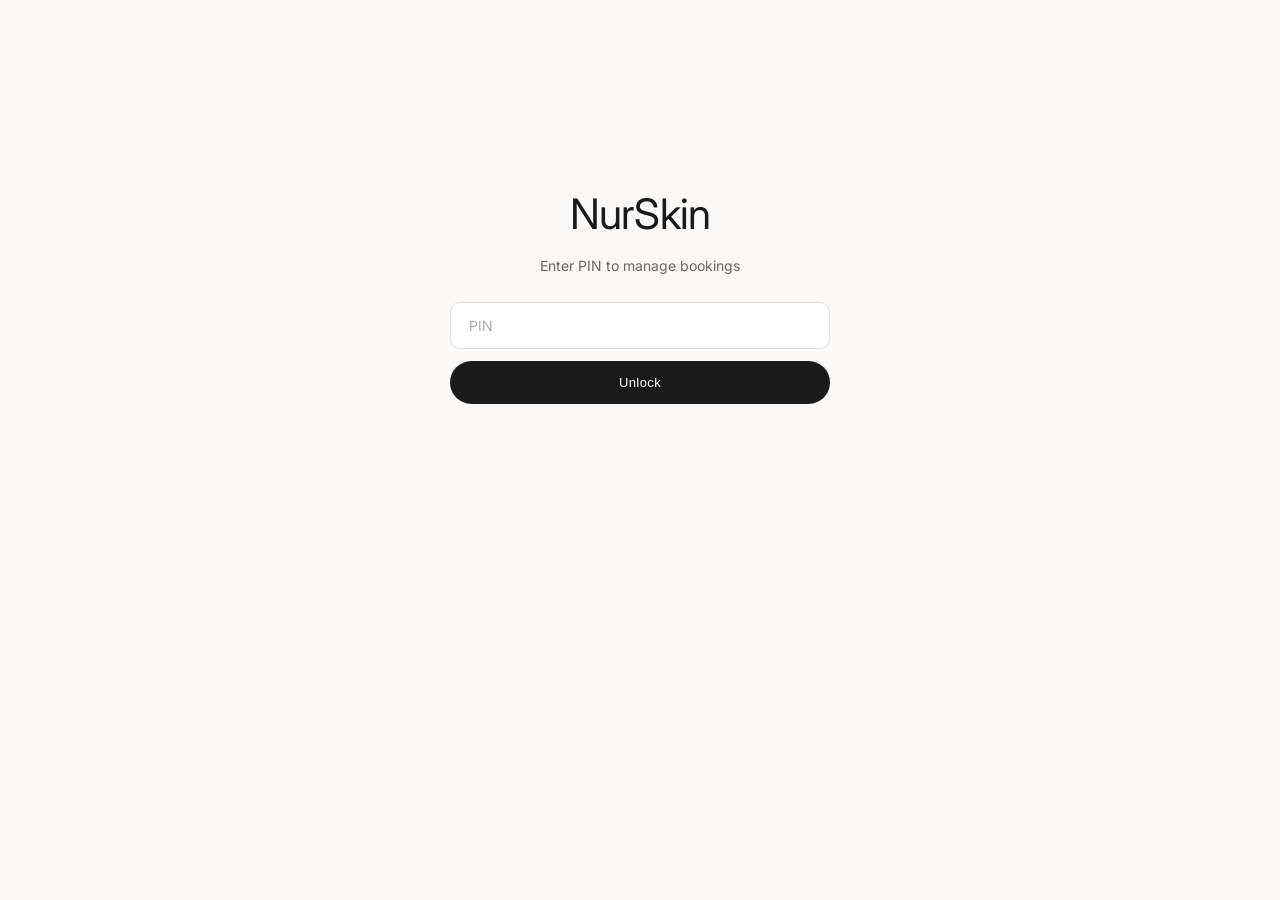
<file: static/admin.html>
<!DOCTYPE html>
<html lang="en">
<head>
<meta charset="UTF-8">
<meta name="viewport" content="width=device-width, initial-scale=1.0">
<title>NurSkin — Admin</title>
<link rel="stylesheet" href="/static/styles.css">
<link rel="preconnect" href="https://fonts.googleapis.com">
<link href="https://fonts.googleapis.com/css2?family=Inter:wght@300;400;500;600&display=swap" rel="stylesheet">
</head>
<body class="admin-body">
<section class="section">
  <div class="container wide">
    <div id="login-screen" class="admin-login">
      <h2>NurSkin</h2>
      <p class="text-muted" style="font-size:14px;margin-bottom:24px">Enter PIN to manage bookings</p>
      <input type="password" id="admin-pin" class="form-input" placeholder="PIN" />
      <button onclick="login()" class="btn-primary btn-full">Unlock</button>
      <p id="login-error" class="error" style="display:none;margin-top:12px">Wrong PIN</p>
    </div>

    <div id="admin-panel" style="display:none">
      <div class="admin-header">
        <h2>NurSkin <span style="color:var(--text3)">admin</span></h2>
        <button onclick="document.getElementById('login-screen').style.display='block';document.getElementById('admin-panel').style.display='none'" class="btn-secondary sm">Lock</button>
      </div>

      <div id="stats-grid" class="stats-grid"></div>
      <div id="fee-summary" class="fee-summary"></div>

      <h3 style="font-size:15px;font-weight:500;margin-bottom:16px;margin-top:32px">Availability</h3>
      <div style="background:var(--surface);border:1px solid var(--border);border-radius:var(--radius2);padding:20px;margin-bottom:28px">
        <div style="display:flex;gap:10px;flex-wrap:wrap;align-items:end">
          <div>
            <label style="font-size:11px;letter-spacing:0.08em;color:var(--text3);text-transform:uppercase;display:block;margin-bottom:4px">Block a day</label>
            <input type="date" id="block-date" class="form-input" style="width:180px;padding:10px 14px;margin:0" />
          </div>
          <button onclick="blockDay()" class="btn-sm btn-ok" style="padding:10px 20px">Block day</button>
          <div>
            <label style="font-size:11px;letter-spacing:0.08em;color:var(--text3);text-transform:uppercase;display:block;margin-bottom:4px">Block a time</label>
            <div style="display:flex;gap:6px">
              <input type="date" id="block-time-date" class="form-input" style="width:160px;padding:10px 14px;margin:0" />
              <select id="block-time-slot" class="form-input" style="width:100px;padding:10px 14px;margin:0">
                <option>09:00</option><option>10:00</option><option>11:00</option><option>12:00</option>
                <option>13:00</option><option>14:00</option><option>15:00</option><option>16:00</option><option>17:00</option>
              </select>
            </div>
          </div>
          <button onclick="blockTime()" class="btn-sm btn-danger" style="padding:10px 20px">Block time</button>
        </div>
        <div id="blocked-list" style="margin-top:16px;font-size:13px;color:var(--text2)"><span class="loading">Loading blocked slots…</span></div>
      </div>

      <h3 style="font-size:15px;font-weight:500;margin-bottom:16px">All bookings</h3>
      <div id="bookings-table" class="table-wrap"><p class="loading">Loading…</p></div>

      <div class="admin-help">
        <h4>How it works</h4>
        <p><strong>No-show fee:</strong> When a client books, their card is saved as a guarantee — nothing is charged at booking. If they cancel or don't show, the 25% fee is billed automatically via Stripe.</p>
        <p><strong>Photos:</strong> <a href="/upload" style="color:var(--accent)">Upload treatment photos here</a> to show on the homepage gallery.</p>
        <p><strong>Statuses:</strong> <code>confirmed</code> <span style="color:var(--text3)">→</span> <code>completed</code> <span style="color:var(--text3)">|</span> <code>no_show</code> (fee charged) <span style="color:var(--text3)">|</span> <code>cancelled</code></p>
      </div>
    </div>
  </div>
</section>

<script>
let pin = '';

function login() {
  pin = document.getElementById('admin-pin').value;
  loadDashboard();
}

async function loadDashboard() {
  try {
    const [statsRes, bookingsRes] = await Promise.all([
      fetch(`/api/stats?pin=${encodeURIComponent(pin)}`),
      fetch(`/api/bookings?pin=${encodeURIComponent(pin)}`),
    ]);

    if (statsRes.status === 401 || bookingsRes.status === 401) {
      document.getElementById('login-error').style.display = 'block';
      return;
    }

    document.getElementById('login-screen').style.display = 'none';
    document.getElementById('admin-panel').style.display = 'block';

    const stats = await statsRes.json();
    const bookings = await bookingsRes.json();

    renderStats(stats);
    renderFeeSummary(bookings);
    renderBookings(bookings);
    loadBlocked();
    // Set min dates on block inputs
    const today = new Date().toISOString().split('T')[0];
    document.getElementById('block-date').min = today;
    document.getElementById('block-time-date').min = today;
  } catch (e) {
    document.getElementById('login-error').textContent = 'Connection error';
    document.getElementById('login-error').style.display = 'block';
  }
}

// ── Availability (Blocked Slots) ─────────────
async function loadBlocked() {
  try {
    const res = await fetch(`/api/blocked-slots?pin=${encodeURIComponent(pin)}`);
    if (!res.ok) return;
    const slots = await res.json();
    const container = document.getElementById('blocked-list');
    if (slots.length === 0) {
      container.innerHTML = '<span style="opacity:0.5">No blocked dates or times.</span>';
      return;
    }
    container.innerHTML = slots.map(s => {
      const label = s.time ? `${s.date} at ${s.time}` : `${s.date} (all day)`;
      return `<span style="display:inline-block;background:var(--accent-light);color:var(--text);padding:4px 12px;border-radius:999px;margin:0 6px 6px 0;font-size:12px">
        ${label} <a href="#" onclick="unblock(${s.id});return false" style="color:var(--accent2);text-decoration:none;margin-left:4px">✕</a>
      </span>`;
    }).join('');
  } catch (e) {}
}

async function blockDay() {
  const date = document.getElementById('block-date').value;
  if (!date) return;
  await fetch(`/api/blocked-slots?pin=${encodeURIComponent(pin)}`, {
    method: 'POST',
    headers: {'Content-Type': 'application/json'},
    body: JSON.stringify({date}),
  });
  document.getElementById('block-date').value = '';
  loadBlocked();
}

async function blockTime() {
  const date = document.getElementById('block-time-date').value;
  const time = document.getElementById('block-time-slot').value;
  if (!date) return;
  await fetch(`/api/blocked-slots?pin=${encodeURIComponent(pin)}`, {
    method: 'POST',
    headers: {'Content-Type': 'application/json'},
    body: JSON.stringify({date, time}),
  });
  document.getElementById('block-time-date').value = '';
  loadBlocked();
}

async function unblock(id) {
  await fetch(`/api/blocked-slots/${id}?pin=${encodeURIComponent(pin)}`, { method: 'DELETE' });
  loadBlocked();
}

function renderStats(s) {
  document.getElementById('stats-grid').innerHTML = `
    <div class="stat-card"><span class="stat-num">${s.total_bookings}</span><span class="stat-label">Total</span></div>
    <div class="stat-card"><span class="stat-num">${s.today_bookings}</span><span class="stat-label">Today</span></div>
    <div class="stat-card"><span class="stat-num">${s.confirmed}</span><span class="stat-label">Upcoming</span></div>
    <div class="stat-card"><span class="stat-num">${s.no_shows}</span><span class="stat-label">No-shows</span></div>
    <div class="stat-card"><span class="stat-num">${s.completed}</span><span class="stat-label">Completed</span></div>
    <div class="stat-card"><span class="stat-num">${s.cancelled}</span><span class="stat-label">Cancelled</span></div>
  `;
}

function renderFeeSummary(bookings) {
  const unpaidNoShows = bookings.filter(b => b.status === 'no_show' && !b.no_show_fee_paid);
  const totalOwed = unpaidNoShows.reduce((sum, b) => sum + (b.cancellation_fee_amount || 0), 0);
  const totalCollected = bookings.filter(b => b.no_show_fee_paid).reduce((sum, b) => sum + (b.cancellation_fee_amount || 0), 0);

  if (unpaidNoShows.length === 0 && totalCollected === 0) {
    document.getElementById('fee-summary').innerHTML = '';
    return;
  }

  document.getElementById('fee-summary').innerHTML = `
    <div class="fee-cards">
      <div class="fee-card ${unpaidNoShows.length > 0 ? 'warn' : ''}">
        <span class="fee-amount">£${totalOwed.toFixed(2)}</span>
        <span class="fee-label">Uncollected fees (${unpaidNoShows.length})</span>
      </div>
      <div class="fee-card fee-paid">
        <span class="fee-amount">£${totalCollected.toFixed(2)}</span>
        <span class="fee-label">Fees collected</span>
      </div>
    </div>
  `;
}

function renderBookings(bookings) {
  const container = document.getElementById('bookings-table');
  if (bookings.length === 0) {
    container.innerHTML = '<p class="text-muted" style="font-size:14px">No bookings yet.</p>';
    return;
  }

  const statusBadge = (s) => {
    const colors = {
      pending_payment: 'badge-yellow',
      confirmed: 'badge-blue',
      completed: 'badge-green',
      cancelled: 'badge-gray',
      no_show: 'badge-red',
    };
    return `<span class="badge ${colors[s] || 'badge-gray'}">${s.replace('_', ' ')}</span>`;
  };

  container.innerHTML = `
    <table class="admin-table">
      <thead><tr>
        <th>Date</th><th>Time</th><th>Client</th><th>Service</th><th>Price</th><th>Status</th><th>Fee</th><th></th>
      </tr></thead>
      <tbody>
        ${bookings.map(b => `
          <tr>
            <td style="font-size:12px">${b.booking_date}</td>
            <td>${b.booking_time}</td>
            <td><strong style="font-weight:500">${b.client_name}</strong><br><span class="text-muted small">${b.client_email || ''}</span></td>
            <td>${b.service_name}</td>
            <td>£${b.service_price}</td>
            <td>${statusBadge(b.status)}</td>
            <td style="font-size:12px">${b.cancellation_fee_charged ? `£${b.cancellation_fee_amount?.toFixed(2) || '0.00'}${b.no_show_fee_paid ? ' ✓' : ' ✗'}` : '—'}</td>
            <td>
              ${b.status === 'confirmed' ? `
                <button onclick="markStatus(${b.id},'completed')" class="btn-sm btn-ok">Done</button>
                <button onclick="markNoShow(${b.id})" class="btn-sm btn-danger">No-show</button>
              ` : ''}
              ${b.status === 'no_show' && !b.no_show_fee_paid ? '<span class="text-muted small">Unpaid</span>' : ''}
            </td>
          </tr>
        `).join('')}
      </tbody>
    </table>
  `;
}

async function markStatus(id, status) {
  await fetch(`/api/bookings/${id}/status?pin=${encodeURIComponent(pin)}&status=${status}`, { method: 'PUT' });
  loadDashboard();
}

async function markNoShow(id) {
  if (!confirm('Mark as no-show and charge the 25% fee?')) return;
  await fetch(`/api/bookings/${id}/no-show?pin=${encodeURIComponent(pin)}`, { method: 'POST' });
  loadDashboard();
}
</script>
</body>
</html>
</file>
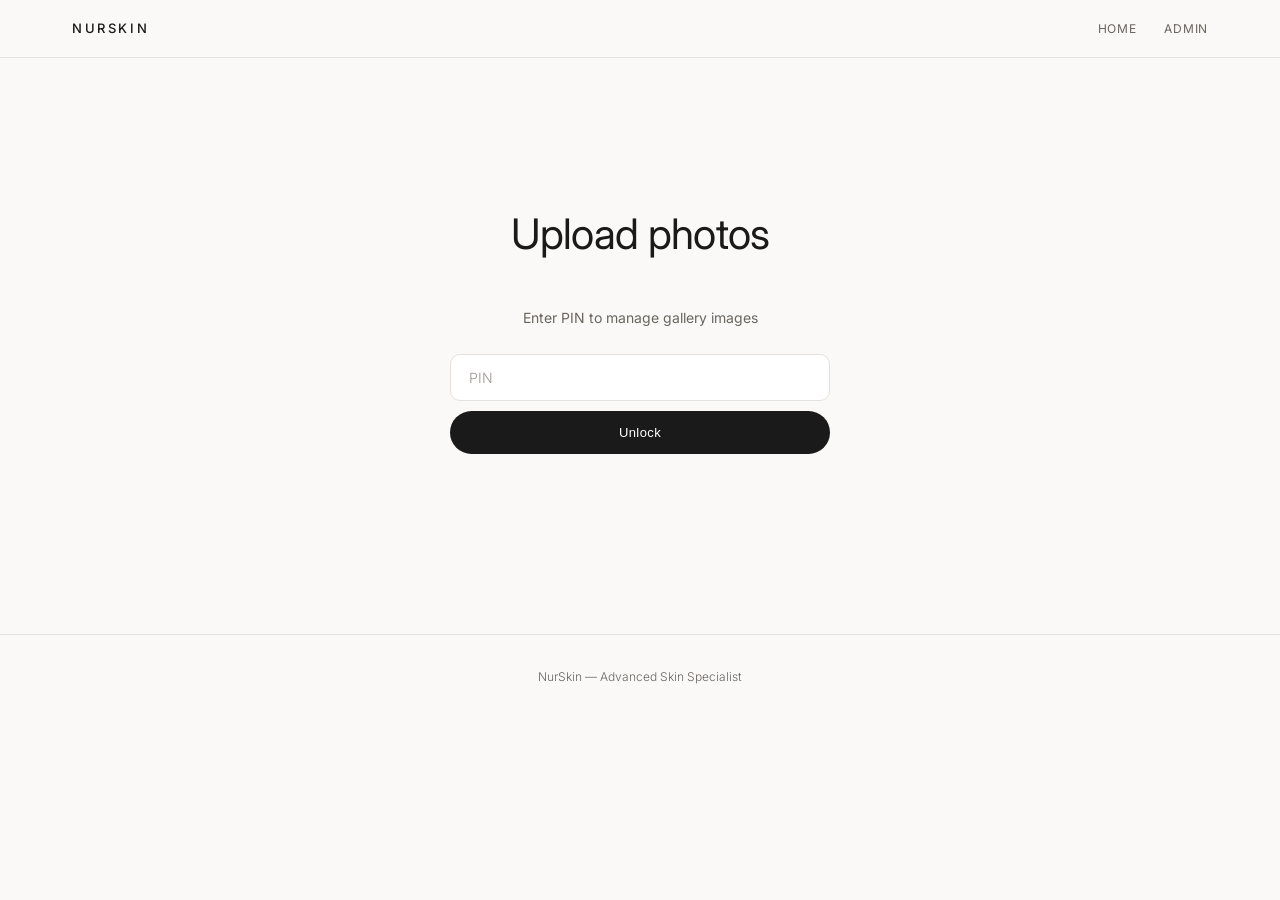
<file: static/upload.html>
<!DOCTYPE html>
<html lang="en">
<head>
<meta charset="UTF-8">
<meta name="viewport" content="width=device-width, initial-scale=1.0">
<title>NurSkin — Upload Photos</title>
<link rel="stylesheet" href="/static/styles.css">
<link rel="preconnect" href="https://fonts.googleapis.com">
<link href="https://fonts.googleapis.com/css2?family=Inter:wght@300;400;500;600&display=swap" rel="stylesheet">
<style>
.upload-page { padding-top: 120px; }
.drop-zone {
  border: 2px dashed var(--border2);
  border-radius: var(--radius);
  padding: 60px 20px;
  text-align: center;
  cursor: pointer;
  transition: all 0.2s;
  background: var(--surface);
}
.drop-zone:hover, .drop-zone.dragover {
  border-color: var(--accent);
  background: var(--accent-light);
}
.drop-zone-icon { font-size: 40px; margin-bottom: 12px; }
.drop-zone-text { font-size: 14px; color: var(--text2); font-weight: 300; }
.drop-zone-hint { font-size: 12px; color: var(--text3); margin-top: 6px; }
.preview-grid {
  display: grid;
  grid-template-columns: repeat(auto-fill, minmax(180px, 1fr));
  gap: 12px;
  margin-top: 24px;
}
.preview-item {
  position: relative;
  border-radius: var(--radius2);
  overflow: hidden;
  background: var(--surface);
  border: 1px solid var(--border);
}
.preview-item img {
  width: 100%;
  height: 180px;
  object-fit: cover;
  display: block;
}
.preview-label {
  padding: 8px 10px;
  font-size: 12px;
  color: var(--text2);
  text-align: center;
}
.upload-status { margin-top: 16px; font-size: 14px; color: var(--green); text-align: center; display: none; }
.gallery-admin { margin-top: 40px; }
.gallery-admin h3 { font-size: 15px; font-weight: 500; margin-bottom: 16px; }
.current-images { display: grid; grid-template-columns: repeat(auto-fill, minmax(180px, 1fr)); gap: 12px; }
.gallery-img-wrap {
  position: relative;
  border-radius: var(--radius2);
  overflow: hidden;
  background: var(--surface);
  border: 1px solid var(--border);
}
.gallery-img-wrap img { width: 100%; height: 180px; object-fit: cover; display: block; }
.delete-btn {
  position: absolute;
  top: 6px; right: 6px;
  background: rgba(0,0,0,0.6);
  color: white; border: none;
  width: 28px; height: 28px;
  border-radius: 50%;
  cursor: pointer;
  font-size: 14px;
  display: flex; align-items: center; justify-content: center;
  opacity: 0; transition: opacity 0.2s;
}
.gallery-img-wrap:hover .delete-btn { opacity: 1; }
.lock-screen {
  max-width: 380px; margin: 80px auto; text-align: center;
}
</style>
</head>
<body>
<nav>
  <div class="nav-inner">
    <a href="/" class="logo">NurSkin</a>
    <div class="nav-links">
      <a href="/">Home</a>
      <a href="/admin">Admin</a>
    </div>
  </div>
</nav>

<section class="section upload-page">
  <div class="container narrow">
    <div id="login-screen" class="lock-screen">
      <h2>Upload photos</h2>
      <p class="text-muted" style="font-size:14px;margin-bottom:24px">Enter PIN to manage gallery images</p>
      <input type="password" id="upload-pin" class="form-input" placeholder="PIN" />
      <button onclick="login()" class="btn-primary btn-full">Unlock</button>
      <p id="login-error" class="error" style="display:none;margin-top:12px">Wrong PIN</p>
    </div>

    <div id="upload-panel" style="display:none">
      <p class="section-tag">Gallery</p>
      <h2>Upload photos</h2>

      <div class="drop-zone" id="drop-zone">
        <div class="drop-zone-icon">📸</div>
        <p class="drop-zone-text">Drop your photos here</p>
        <p class="drop-zone-hint">or click to browse · JPG, PNG, WebP</p>
        <input type="file" id="file-input" accept="image/*" multiple style="display:none" />
      </div>

      <div id="preview-area" class="preview-grid"></div>
      <div id="upload-status" class="upload-status"></div>

      <div class="gallery-admin">
        <h3>Current gallery images</h3>
        <div id="current-gallery" class="current-images"><p class="loading">Loading…</p></div>
      </div>
    </div>
  </div>
</section>

<footer>
  <div class="container">
    <p>NurSkin — Advanced Skin Specialist</p>
  </div>
</footer>

<script>
let pin = '';

function login() {
  pin = document.getElementById('upload-pin').value;
  if (pin === '1337') {
    document.getElementById('login-screen').style.display = 'none';
    document.getElementById('upload-panel').style.display = 'block';
    loadGallery();
  } else {
    document.getElementById('login-error').style.display = 'block';
  }
}

// Drag & drop
const dropZone = document.getElementById('drop-zone');
const fileInput = document.getElementById('file-input');

dropZone.addEventListener('click', () => fileInput.click());
dropZone.addEventListener('dragover', (e) => { e.preventDefault(); dropZone.classList.add('dragover'); });
dropZone.addEventListener('dragleave', () => dropZone.classList.remove('dragover'));
dropZone.addEventListener('drop', (e) => {
  e.preventDefault();
  dropZone.classList.remove('dragover');
  if (e.dataTransfer.files.length) handleFiles(e.dataTransfer.files);
});
fileInput.addEventListener('change', () => {
  if (fileInput.files.length) handleFiles(fileInput.files);
});

function handleFiles(files) {
  const previewArea = document.getElementById('preview-area');
  previewArea.innerHTML = '';
  for (const file of files) {
    const reader = new FileReader();
    reader.onload = (e) => {
      const div = document.createElement('div');
      div.className = 'preview-item';
      div.innerHTML = `<img src="${e.target.result}" alt="${file.name}" /><div class="preview-label">${file.name}</div>`;
      previewArea.appendChild(div);
    };
    reader.readAsDataURL(file);
  }
  uploadFiles(files);
}

async function uploadFiles(files) {
  const status = document.getElementById('upload-status');
  status.style.display = 'block';
  status.textContent = 'Uploading…';
  status.style.color = 'var(--text2)';

  const formData = new FormData();
  for (const file of files) {
    formData.append('images', file);
  }

  try {
    const res = await fetch(`/api/upload?pin=${encodeURIComponent(pin)}`, {
      method: 'POST',
      body: formData,
    });
    const data = await res.json();
    if (res.ok) {
      status.textContent = `✅ ${data.uploaded} photo${data.uploaded > 1 ? 's' : ''} uploaded!`;
      status.style.color = 'var(--green)';
      loadGallery();
    } else {
      status.textContent = `❌ ${data.detail || 'Upload failed'}`;
      status.style.color = 'var(--red)';
    }
  } catch (e) {
    console.error('Upload error:', e);
    status.textContent = `❌ Upload failed — ${e.message || 'check console'}`;
    status.style.color = 'var(--red)';
  }
}

async function loadGallery() {
  const container = document.getElementById('current-gallery');
  try {
    const res = await fetch(`/api/gallery?pin=${encodeURIComponent(pin)}`);
    const data = await res.json();
    if (!data.images || data.images.length === 0) {
      container.innerHTML = '<p class="text-muted" style="font-size:13px">No gallery images yet.</p>';
      return;
    }
    container.innerHTML = data.images.map(img => `
      <div class="gallery-img-wrap">
        <img src="/static/images/${img}" alt="${img}" loading="lazy" />
        <button class="delete-btn" onclick="deleteImage('${img}')">✕</button>
      </div>
    `).join('');
  } catch (e) {
    container.innerHTML = '<p class="text-muted">Could not load gallery.</p>';
  }
}

async function deleteImage(filename) {
  if (!confirm(`Delete ${filename}?`)) return;
  const res = await fetch(`/api/upload?pin=${encodeURIComponent(pin)}&filename=${encodeURIComponent(filename)}`, { method: 'DELETE' });
  if (res.ok) loadGallery();
}
</script>
</body>
</html>
</file>
<file: static/styles.css>
/* ── NurSkin — Matte Gold & White ──────────── */
:root {
  --bg: #faf9f7;
  --bg2: #f5f3f0;
  --bg3: #efede9;
  --surface: #ffffff;
  --surface2: #faf9f7;
  --border: #e5e2dd;
  --border2: #d4d0ca;
  --text: #1a1a1a;
  --text2: #6b6560;
  --text3: #9c9490;
  --accent: #bfa060;
  --accent2: #a8883d;
  --accent-light: #f5efd8;
  --red: #bfa060;
  --green: #7a9e8a;
  --yellow: #d4a450;
  --blue: #7a8ea0;
  --radius: 16px;
  --radius2: 10px;
}

* { margin: 0; padding: 0; box-sizing: border-box; }

body {
  font-family: 'Inter', system-ui, -apple-system, sans-serif;
  background: var(--bg);
  color: var(--text);
  line-height: 1.6;
  min-height: 100vh;
  -webkit-font-smoothing: antialiased;
}

a { color: var(--text); text-decoration: none; }
a:hover { opacity: 0.7; }

::selection { background: var(--accent-light); color: var(--text); }

.container { max-width: 1200px; margin: 0 auto; padding: 0 32px; }
.container.narrow { max-width: 680px; }
.container.wide { max-width: 1400px; }
.text-center { text-align: center; }
.text-muted { color: var(--text2); }
.mt-6 { margin-top: 2rem; }
.small { font-size: 0.85em; }
.loading { color: var(--text3); font-size: 14px; padding: 20px 0; }
.error { color: var(--red); }

/* ── Nav ──────────────────────────────────── */
nav {
  position: fixed; top: 0; left: 0; right: 0;
  background: rgba(250, 249, 247, 0.92);
  backdrop-filter: blur(16px);
  border-bottom: 1px solid var(--border);
  z-index: 100;
}
.nav-inner {
  max-width: 1200px; margin: 0 auto;
  display: flex; justify-content: space-between; align-items: center;
  padding: 18px 32px;
}
.logo {
  font-size: 13px; font-weight: 500; letter-spacing: 0.2em;
  color: var(--text); text-transform: uppercase;
}
.nav-links { display: flex; align-items: center; gap: 28px; }
.nav-links a {
  font-size: 12px; font-weight: 400; letter-spacing: 0.06em;
  color: var(--text2); text-transform: uppercase;
  transition: color 0.2s;
}
.nav-links a:hover { color: var(--text); opacity: 1; }
.btn-nav {
  background: var(--text); color: white !important;
  padding: 10px 24px; border-radius: 999px; font-size: 11px !important;
  font-weight: 500 !important; letter-spacing: 0.08em !important;
  transition: all 0.2s !important;
}
.btn-nav:hover { background: var(--accent) !important; color: white !important; opacity: 1 !important; }

/* ── Hero ──────────────────────────────────── */
.hero {
  min-height: 85vh;
  display: flex; align-items: center; justify-content: center;
  text-align: center;
  position: relative;
  padding: 140px 32px 80px;
  background: linear-gradient(180deg, var(--bg2) 0%, var(--bg) 100%);
}
.hero-content { max-width: 640px; }
.hero-tag {
  font-size: 11px; letter-spacing: 0.3em; color: var(--text3);
  text-transform: uppercase; margin-bottom: 20px;
  font-weight: 400;
}
.hero h1 {
  font-size: clamp(48px, 8vw, 96px); font-weight: 400;
  letter-spacing: -0.03em; line-height: 1.05;
  margin-bottom: 20px;
  color: var(--text);
}
.accent { color: var(--accent); font-weight: 400; }
.hero-sub { font-size: 15px; color: var(--text2); margin-bottom: 40px; line-height: 1.7; font-weight: 300; }
.hero-actions { display: flex; gap: 12px; justify-content: center; flex-wrap: wrap; }

/* ── Buttons ───────────────────────────────── */
.btn-primary, .btn-secondary {
  display: inline-flex; align-items: center; gap: 8px;
  padding: 14px 36px; border-radius: 999px;
  font-size: 13px; font-weight: 500;
  letter-spacing: 0.03em;
  transition: all 0.25s; cursor: pointer; border: none;
}
.btn-primary {
  background: var(--text); color: white;
}
.btn-primary:hover { background: var(--accent); transform: translateY(-1px); }
.btn-primary:disabled { opacity: 0.3; cursor: not-allowed; transform: none; }
.btn-secondary {
  background: transparent; color: var(--text);
  border: 1px solid var(--border2);
}
.btn-secondary:hover { border-color: var(--text); background: transparent; }
.btn-full { width: 100%; justify-content: center; }
.btn-secondary.sm { padding: 8px 20px; font-size: 11px; }

/* ── Sections ─────────────────────────────── */
.section { padding: 100px 0; }
.section-dark { background: var(--bg2); }
.section-tag {
  font-size: 11px; letter-spacing: 0.3em; color: var(--text3);
  text-transform: uppercase; margin-bottom: 8px;
  font-weight: 400;
}
.section h2 {
  font-size: clamp(28px, 4vw, 42px); font-weight: 400;
  letter-spacing: -0.02em; margin-bottom: 40px;
  color: var(--text);
}

/* ── Services ──────────────────────────────── */
.services-grid { display: flex; flex-direction: column; gap: 48px; }
.category-header {
  padding-bottom: 12px;
  margin-bottom: 16px;
}
.category-header h3 {
  font-size: 11px; text-transform: uppercase; letter-spacing: 0.2em;
  color: var(--text3); font-weight: 500;
}
.service-cards { display: flex; flex-direction: column; }
.service-card {
  padding: 16px 0;
  border-bottom: 1px solid var(--border);
  transition: all 0.2s;
}
.service-card:last-child { border-bottom: none; }
.service-card:hover { padding-left: 4px; }
.card-body h4 { font-size: 14px; font-weight: 500; margin-bottom: 6px; color: var(--text); }
.card-body p { font-size: 13px; color: var(--text2); line-height: 1.6; font-weight: 300; }
.card-meta { display: flex; justify-content: space-between; align-items: center; margin-top: 16px; }
.price { font-size: 16px; font-weight: 500; color: var(--accent); }
.duration { font-size: 12px; color: var(--text3); }

/* ── About ─────────────────────────────────── */
.about-grid { display: grid; grid-template-columns: 1fr 1fr; gap: 60px; align-items: start; }
.about-text { font-size: 14px; color: var(--text2); line-height: 1.8; margin-bottom: 16px; font-weight: 300; }
.about-highlights { display: flex; flex-direction: column; gap: 1px; background: var(--border); border-radius: var(--radius); overflow: hidden; }
.highlight {
  background: var(--surface); padding: 24px;
  display: flex; flex-direction: column; gap: 4px;
}
.hl-num { font-size: 13px; font-weight: 500; color: var(--accent); letter-spacing: 0.05em; }
.hl-label { font-size: 13px; color: var(--text2); font-weight: 300; }

/* ── Contact ───────────────────────────────── */
.contact-text { font-size: 14px; color: var(--text2); margin-bottom: 28px; font-weight: 300; }
.contact-links { display: flex; gap: 12px; justify-content: center; flex-wrap: wrap; }
.contact-item {
  padding: 12px 28px; background: var(--surface);
  border: 1px solid var(--border); border-radius: 999px;
  font-size: 13px; color: var(--text2); transition: all 0.2s; font-weight: 300;
}
.contact-item:hover { border-color: var(--text); color: var(--text); background: transparent; }
.location { margin-top: 24px; font-size: 12px; color: var(--text3); letter-spacing: 0.05em; }

/* ── Gallery ────────────────────────────────── */
.gallery-sub { font-size: 14px; color: var(--text2); margin-bottom: 32px; font-weight: 300; }
.gallery-grid {
  display: grid;
  grid-template-columns: repeat(3, 1fr);
  gap: 12px;
}
@media (max-width: 768px) {
  .gallery-grid { grid-template-columns: repeat(2, 1fr); }
}
.gallery-item {
  border-radius: var(--radius2);
  overflow: hidden;
  transition: transform 0.2s;
  line-height: 0;
}
.gallery-item:hover { transform: scale(1.02); }
.gallery-item img {
  width: 100%;
  height: 280px;
  object-fit: cover;
  display: block;
}
.gallery-label {
  padding: 10px 14px;
  font-size: 13px;
  color: var(--text2);
  font-weight: 300;
}
.gallery-cta {
  margin-top: 28px;
  font-size: 13px;
  color: var(--text2);
  text-align: center;
  font-weight: 300;
}

/* ── Footer ────────────────────────────────── */
footer {
  border-top: 1px solid var(--border); padding: 32px 0;
  text-align: center;
}
footer p { font-size: 12px; color: var(--text2); font-weight: 300; }
.footer-small { font-size: 11px; color: var(--text3); margin-top: 4px; }

/* ── Booking Page ──────────────────────────── */
.booking-page { padding-top: 120px; background: var(--bg); }
.booking-form { display: flex; flex-direction: column; gap: 36px; }
.form-step h3 {
  font-size: 15px; font-weight: 500; letter-spacing: 0.02em;
  margin-bottom: 16px; color: var(--text);
}
.form-input {
  width: 100%; padding: 14px 18px;
  background: var(--surface); border: 1px solid var(--border);
  border-radius: var(--radius2); color: var(--text);
  font-size: 14px; font-family: inherit; font-weight: 300;
  outline: none; transition: border-color 0.2s;
  margin-bottom: 10px;
}
.form-input:focus { border-color: var(--text); }
textarea.form-input { resize: vertical; min-height: 80px; }
.form-input::placeholder { color: var(--text3); font-weight: 300; }

.terms-banner {
  background: var(--accent-light);
  border: 1px solid var(--accent-light);
  border-radius: var(--radius2); padding: 16px 20px;
  font-size: 13px; color: var(--text2); line-height: 1.6;
  margin-bottom: 28px; font-weight: 300;
}
.terms-banner.warning { background: #fef3f0; border-color: #f0d4ce; }

.service-select { display: flex; flex-direction: column; gap: 24px; }
.cat-label { font-size: 11px; text-transform: uppercase; letter-spacing: 0.15em; color: var(--text3); margin-bottom: 10px; font-weight: 500; }
.service-options { display: flex; flex-direction: column; gap: 1px; background: var(--border); border-radius: var(--radius2); overflow: hidden; }
.service-option {
  display: flex; justify-content: space-between; align-items: center;
  padding: 16px 18px; background: var(--surface);
  border: none; cursor: pointer; transition: all 0.15s;
  text-align: left; color: var(--text);
  font-family: inherit; font-size: 13px;
}
.service-option:hover { background: var(--surface2); }
.service-option.selected { background: var(--accent-light); }
.so-name { font-weight: 500; }
.so-price { color: var(--accent); font-weight: 500; }
.so-duration { color: var(--text3); font-size: 12px; }

.time-slots { display: flex; flex-wrap: wrap; gap: 8px; margin-top: 8px; }
.slot-label { width: 100%; font-size: 13px; color: var(--text2); margin-bottom: 4px; font-weight: 300; }
.time-slot {
  padding: 10px 20px; background: var(--surface);
  border: 1px solid var(--border); border-radius: 999px;
  cursor: pointer; transition: all 0.2s; color: var(--text);
  font-family: inherit; font-size: 13px; font-weight: 300;
}
.time-slot:hover { border-color: var(--text); }
.time-slot.selected { border-color: var(--accent); background: var(--accent-light); color: var(--accent); }

.payment-note { font-size: 14px; color: var(--text2); margin-bottom: 8px; font-weight: 300; }
.payment-note.small { font-size: 13px; color: var(--text3); }
.card-input {
  background: var(--surface); border: 1px solid var(--border);
  border-radius: var(--radius2); padding: 14px 18px; margin-top: 8px;
}
.card-error { color: var(--red); font-size: 13px; margin-top: 8px; }

.booking-summary {
  background: var(--surface); border: 1px solid var(--border);
  border-radius: var(--radius2); overflow: hidden; margin-bottom: 16px;
}
.summary-row {
  display: flex; justify-content: space-between; padding: 14px 18px;
  border-bottom: 1px solid var(--border); font-size: 13px; font-weight: 300;
}
.summary-row:last-child { border-bottom: none; }
.summary-row span:last-child { font-weight: 500; text-align: right; }
.summary-row.warn { background: var(--accent-light); }
.summary-row.warn span:last-child { color: var(--accent); }

.confirmation { text-align: center; padding: 60px 0; }
.conf-icon {
  width: 56px; height: 56px; margin: 0 auto 16px;
  background: var(--green); border-radius: 50%;
  display: flex; align-items: center; justify-content: center;
  font-size: 24px; color: white;
}
.confirmation h3 { font-size: 22px; font-weight: 400; margin-bottom: 8px; }
.confirmation p { color: var(--text2); font-size: 14px; font-weight: 300; }
.conf-ref { font-family: monospace; color: var(--accent) !important; margin-top: 8px; font-size: 13px !important; }

/* ── Admin ─────────────────────────────────── */
.admin-body { background: var(--bg); }
.admin-login {
  max-width: 380px; margin: 80px auto; text-align: center;
}
.admin-login h2 { font-weight: 400; margin-bottom: 8px; }
.admin-login .form-input { margin-bottom: 12px; }

.admin-header {
  display: flex; justify-content: space-between; align-items: center;
  margin-bottom: 32px;
}
.admin-header h2 { margin: 0; font-size: 24px; font-weight: 400; }

.stats-grid {
  display: grid; grid-template-columns: repeat(auto-fill, minmax(140px, 1fr));
  gap: 1px; background: var(--border); border-radius: var(--radius2); overflow: hidden;
  margin-bottom: 28px;
}
.stat-card {
  background: var(--surface); padding: 24px 16px; text-align: center;
}
.stat-num { display: block; font-size: 22px; font-weight: 500; color: var(--text); }
.stat-label { font-size: 11px; color: var(--text3); text-transform: uppercase; letter-spacing: 0.08em; margin-top: 4px; font-weight: 400; }

.fee-cards { display: grid; grid-template-columns: 1fr 1fr; gap: 1px; background: var(--border); border-radius: var(--radius2); overflow: hidden; margin-bottom: 28px; }
.fee-card {
  background: var(--surface); padding: 20px; text-align: center;
}
.fee-card.warn { background: #fef9f0; }
.fee-amount { display: block; font-size: 20px; font-weight: 500; color: var(--text); }
.fee-card.warn .fee-amount { color: var(--yellow); }
.fee-card.fee-paid .fee-amount { color: var(--green); }
.fee-label { font-size: 10px; color: var(--text3); text-transform: uppercase; letter-spacing: 0.08em; margin-top: 4px; }

.table-wrap { overflow-x: auto; border: 1px solid var(--border); border-radius: var(--radius2); }
.admin-table {
  width: 100%; border-collapse: collapse; font-size: 13px;
}
.admin-table th {
  text-align: left; padding: 14px 16px;
  background: var(--surface);
  font-size: 11px; text-transform: uppercase; letter-spacing: 0.08em;
  color: var(--text3); font-weight: 500; border-bottom: 1px solid var(--border);
}
.admin-table td {
  padding: 14px 16px; border-bottom: 1px solid var(--border);
  background: var(--surface);
  vertical-align: middle; font-weight: 300;
}
.admin-table tr:last-child td { border-bottom: none; }
.admin-table tr:hover td { background: var(--surface2); }

.badge {
  display: inline-block; padding: 4px 12px; border-radius: 999px;
  font-size: 11px; font-weight: 500; text-transform: capitalize;
}
.badge-blue { background: #eef2f6; color: #6b7a8a; }
.badge-green { background: #eef6f2; color: var(--green); }
.badge-red { background: #f6eeee; color: var(--red); }
.badge-gray { background: var(--bg3); color: var(--text3); }
.badge-yellow { background: #f6f3ee; color: var(--yellow); }

.btn-sm {
  padding: 6px 14px; border-radius: 999px;
  font-size: 11px; font-weight: 500; border: none; cursor: pointer;
  transition: all 0.15s; font-family: inherit;
  margin-right: 4px; margin-bottom: 4px;
}
.btn-ok { background: #eef6f2; color: var(--green); }
.btn-ok:hover { background: var(--green); color: white; }
.btn-danger { background: #f6eeee; color: var(--red); }
.btn-danger:hover { background: var(--red); color: white; }

.admin-help {
  margin-top: 48px; padding: 28px;
  background: var(--surface); border: 1px solid var(--border);
  border-radius: var(--radius2);
}
.admin-help h4 { font-size: 14px; font-weight: 500; color: var(--text); margin-bottom: 12px; }
.admin-help p { font-size: 13px; color: var(--text2); margin-bottom: 8px; line-height: 1.6; font-weight: 300; }
.admin-help code {
  background: var(--bg3); padding: 2px 6px;
  border-radius: 4px; font-size: 12px; color: var(--accent);
}

/* ── Responsive ────────────────────────────── */
@media (max-width: 768px) {
  .container { padding: 0 20px; }
  .about-grid { grid-template-columns: 1fr; gap: 32px; }
  .service-cards { grid-template-columns: 1fr; }
  .fee-cards { grid-template-columns: 1fr; }
  .stats-grid { grid-template-columns: repeat(3, 1fr); }
  .nav-links a:not(.btn-nav) { display: none; }
  .section { padding: 60px 0; }
}

input[type="date"] { color-scheme: light; }
</file>
